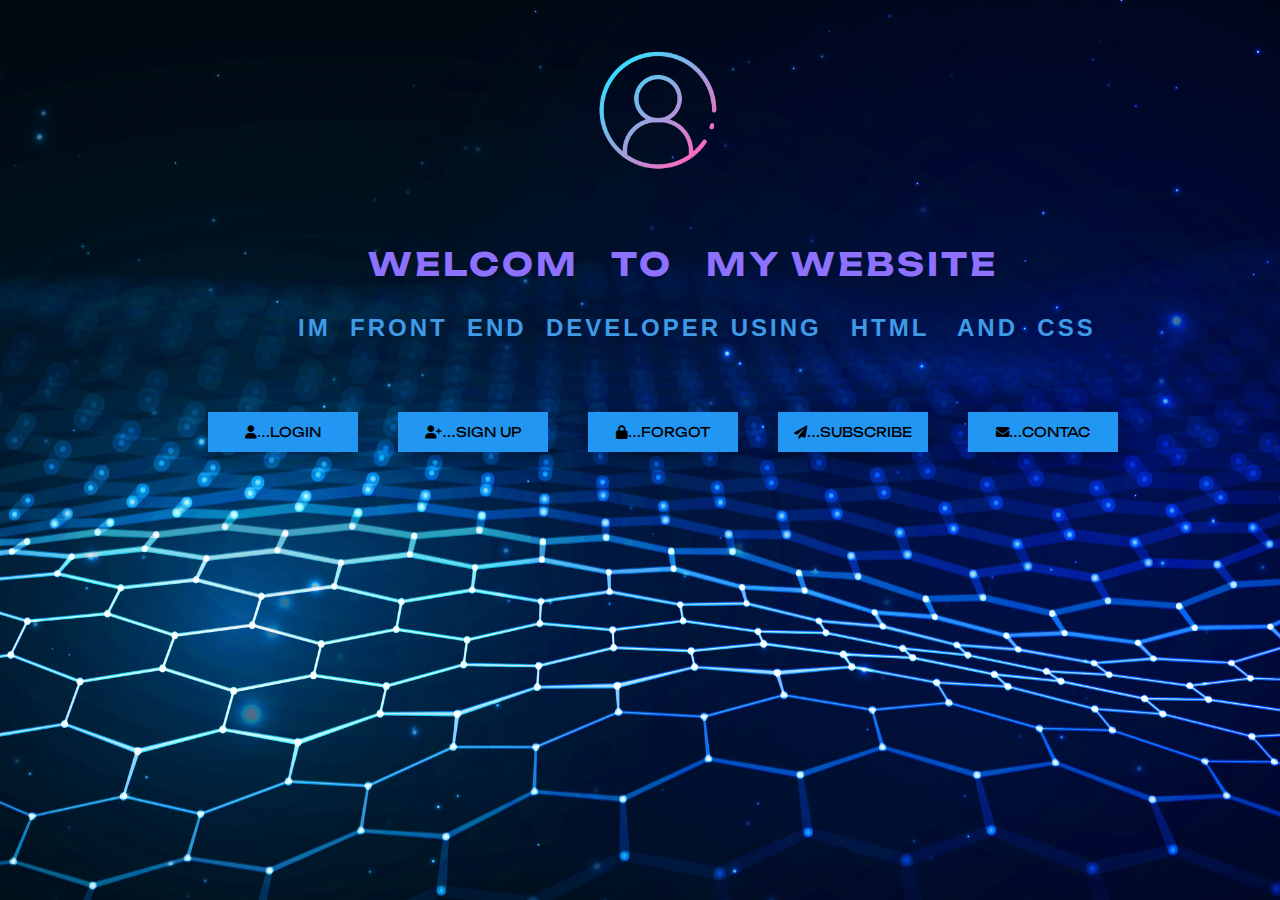
<file: index.html>
<!DOCTYPE html>
<html lang="en">
<head>
    <meta charset="UTF-8">
    <meta http-equiv="X-UA-Compatible" content="IE=edge">
    <meta name="viewport" content="width=device-width, initial-scale=1.0">
    <title>Home page</title>
    <link rel="stylesheet" href="style2.css">
    <link rel="preconnect" href="https://fonts.googleapis.com">
    <link rel="stylesheet" href="https://cdnjs.cloudflare.com/ajax/libs/font-awesome/6.2.1/css/all.min.css">
    <link rel="preconnect" href="https://fonts.gstatic.com" crossorigin>
    <link rel="stylesheet" href="https://cdnjs.cloudflare.com/ajax/libs/font-awesome/5.13.0/css/all.min.css">
    <link href="https://fonts.googleapis.com/css2?family=Barlow:ital,wght@0,600;1,100;1,500&family=Noto+Sans+Adlam+Unjoined:wght@700&family=Oswald:wght@700&family=Poppins:wght@100;400;600&family=Tajawal:wght@200;400;500;800;900&family=Unbounded:wght@600&display=swap" rel="stylesheet">
    <link rel="stylesheet" href="responsive1.css">
</head>
<body>
    <div class="kolxi">
    <img src="images/account_logo.jpg">
    <h1>WELCOM &nbsp;&nbsp;TO&nbsp;&nbsp; MY WEBSITE</h1> 
    <h2>IM&nbsp; FRONT&nbsp; END&nbsp; DEVELOPER <span class="span1"> USING  &nbsp; HTML &nbsp;  AND&nbsp; CSS</span></h2>
    <div class="buttons">
        <a href="login.html" class="a1"><button class="button1"><i class="fa-solid fa-user">…</i>LOGIN</button></a>
        <a href="signUp.html" class="a2"><button class="button2"><i class="fa-solid fa-user-plus">…</i>SIGN UP</button></a>
        <a href="forgot.html" class="a3"><button class="button3"><i class="fa-solid fa-lock">…</i>FORGOT</button></a>
        <a  href="subscribe.html" class="a4"><button class="button4"><i class="fa fa-paper-plane">…</i>SUBSCRIBE</button></a>
        <a href="contact.html" class="a5"><button class="button5"><i class="fa fa-envelope">…</i>CONTAC</button></a>
    </div>
    </div>
</body>
</html>
</file>
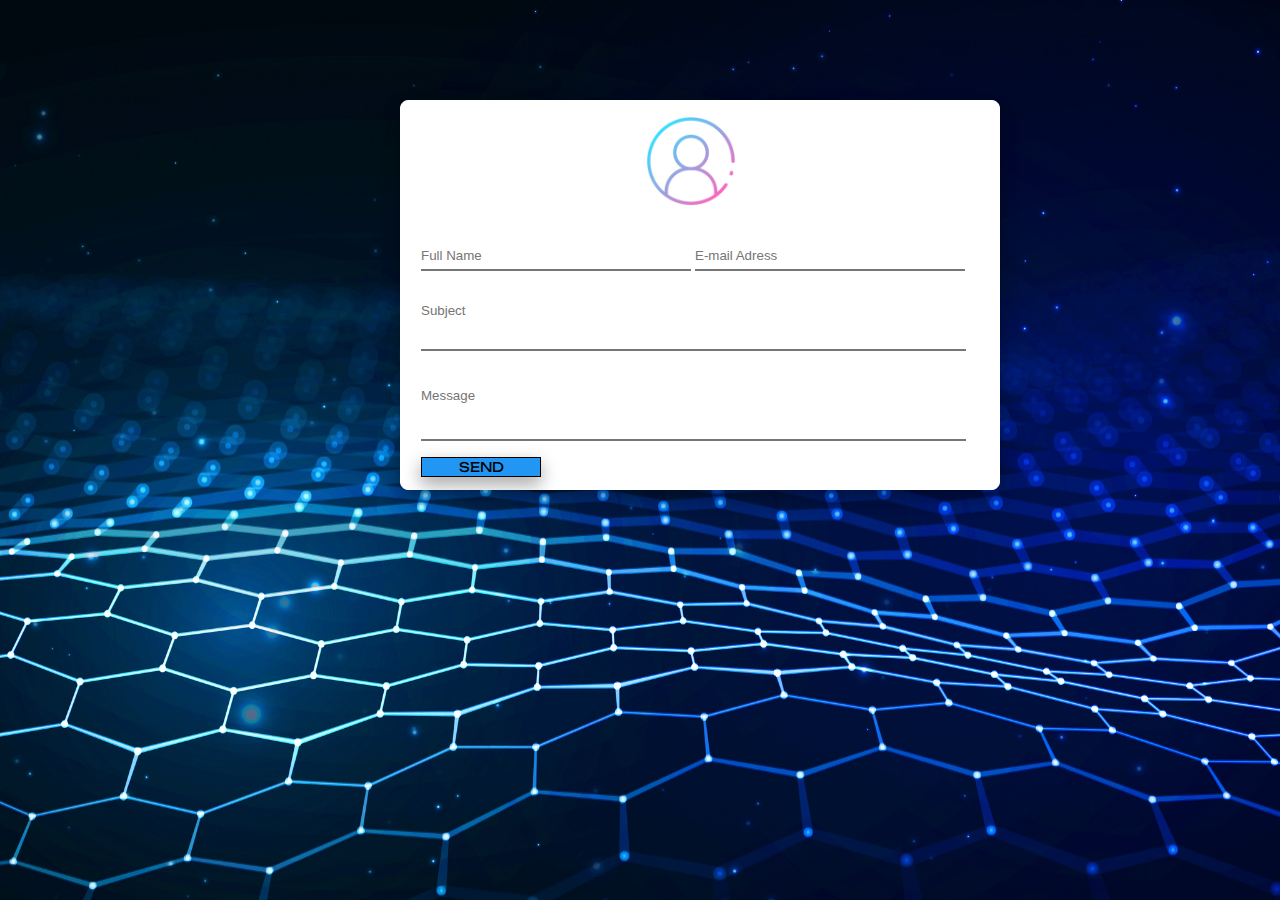
<file: contact.html>
<!DOCTYPE html>
<html lang="en">
<head>
    <meta charset="UTF-8">
    <meta http-equiv="X-UA-Compatible" content="IE=edge">
    <meta name="viewport" content="width=device-width, initial-scale=1.0">
    <title>Contact</title>
    <link rel="stylesheet" href="style5.css">
    <link rel="preconnect" href="https://fonts.googleapis.com">
    <link rel="stylesheet" href="https://cdnjs.cloudflare.com/ajax/libs/font-awesome/6.2.1/css/all.min.css">
    <link rel="preconnect" href="https://fonts.gstatic.com" crossorigin>
    <link rel="stylesheet" href="https://cdnjs.cloudflare.com/ajax/libs/font-awesome/5.13.0/css/all.min.css">
    <link href="https://fonts.googleapis.com/css2?family=Barlow:ital,wght@0,600;1,100;1,500&family=Noto+Sans+Adlam+Unjoined:wght@700&family=Oswald:wght@700&family=Poppins:wght@100;400;600&family=Tajawal:wght@200;400;500;800;900&family=Unbounded:wght@600&display=swap" rel="stylesheet">
    <link rel="stylesheet" href="responsive5.css">
</head>
<body>
    <div class="kolxi">
        <img src="images/account_logo.jpg">
        <form action="#">
        <div class="inputs">   
            <input type="text" class="input1" placeholder="Full Name" required>
            <input type="email" class="input2" placeholder="E-mail Adress" required><br>
        </div>
        <input type="text" class="input3" placeholder="Subject" required><br>
        <input type="text" class="input4" placeholder="Message" required><br>
        <button>SEND</button>
        </form>
    </div>
</body>
</html>
</file>
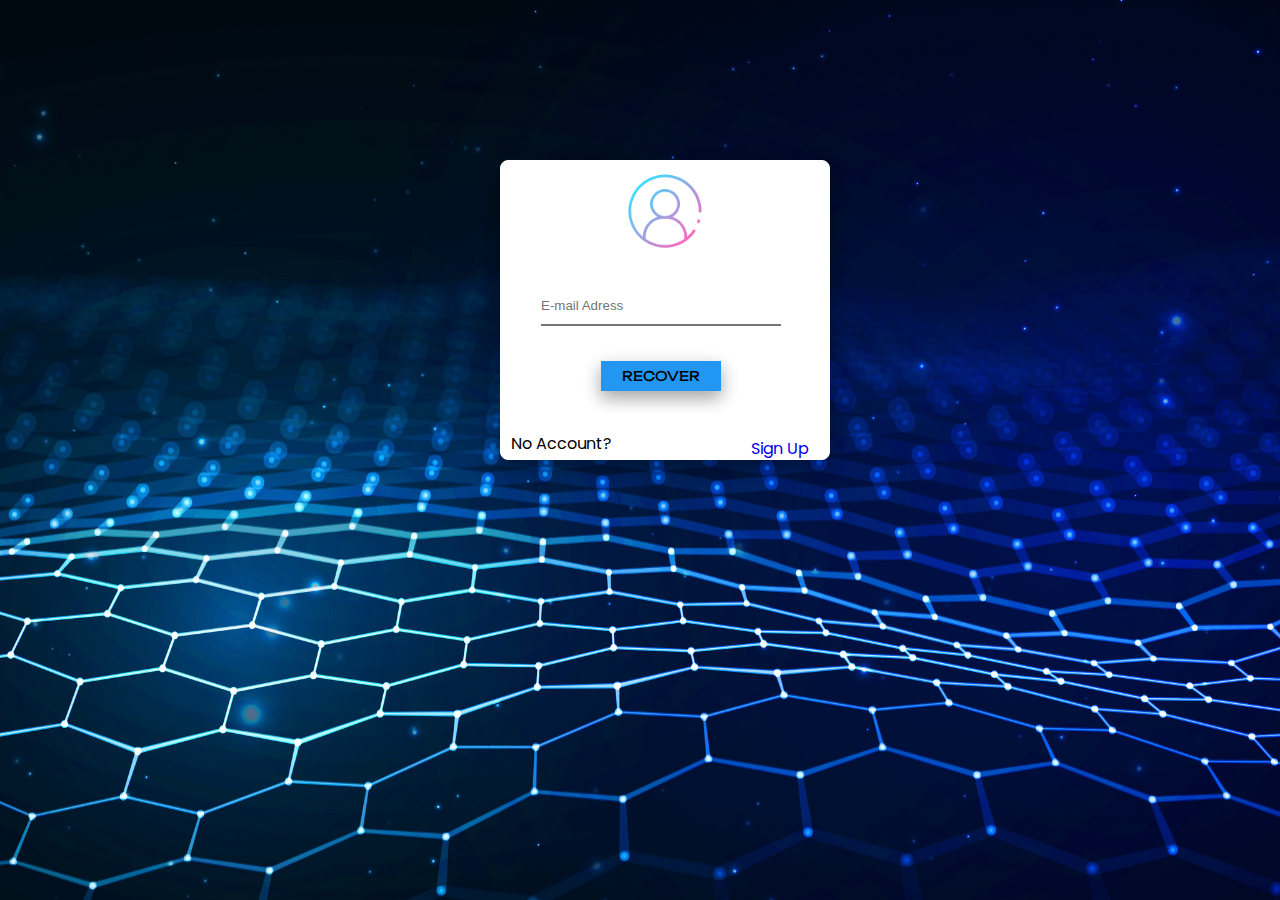
<file: forgot.html>
<!DOCTYPE html>
<html lang="en">
<head>
    <meta charset="UTF-8">
    <meta http-equiv="X-UA-Compatible" content="IE=edge">
    <meta name="viewport" content="width=device-width, initial-scale=1.0">
    <title>Forgot</title>
    <link rel="stylesheet" href="style3.css">
    <link rel="preconnect" href="https://fonts.googleapis.com">
    <link rel="stylesheet" href="https://cdnjs.cloudflare.com/ajax/libs/font-awesome/6.2.1/css/all.min.css">
    <link rel="preconnect" href="https://fonts.gstatic.com" crossorigin>
    <link rel="stylesheet" href="https://cdnjs.cloudflare.com/ajax/libs/font-awesome/5.13.0/css/all.min.css">
    <link href="https://fonts.googleapis.com/css2?family=Barlow:ital,wght@0,600;1,100;1,500&family=Noto+Sans+Adlam+Unjoined:wght@700&family=Oswald:wght@700&family=Poppins:wght@100;400;600&family=Tajawal:wght@200;400;500;800;900&family=Unbounded:wght@600&display=swap" rel="stylesheet">
    <link rel="stylesheet" href="responsive3.css">
</head>
<body>
    <div class="kolxi">
        <img src="images/account_logo.jpg">
        <form action="#">
            <input type="email" placeholder="E-mail Adress" required>
            <button>RECOVER</button>
            <div class="str"></div>
            <p>No  Account?</p>
            <a href="signUp.html">Sign Up</a>
        </form>
    </div>
    
</body>
</html>
</file>
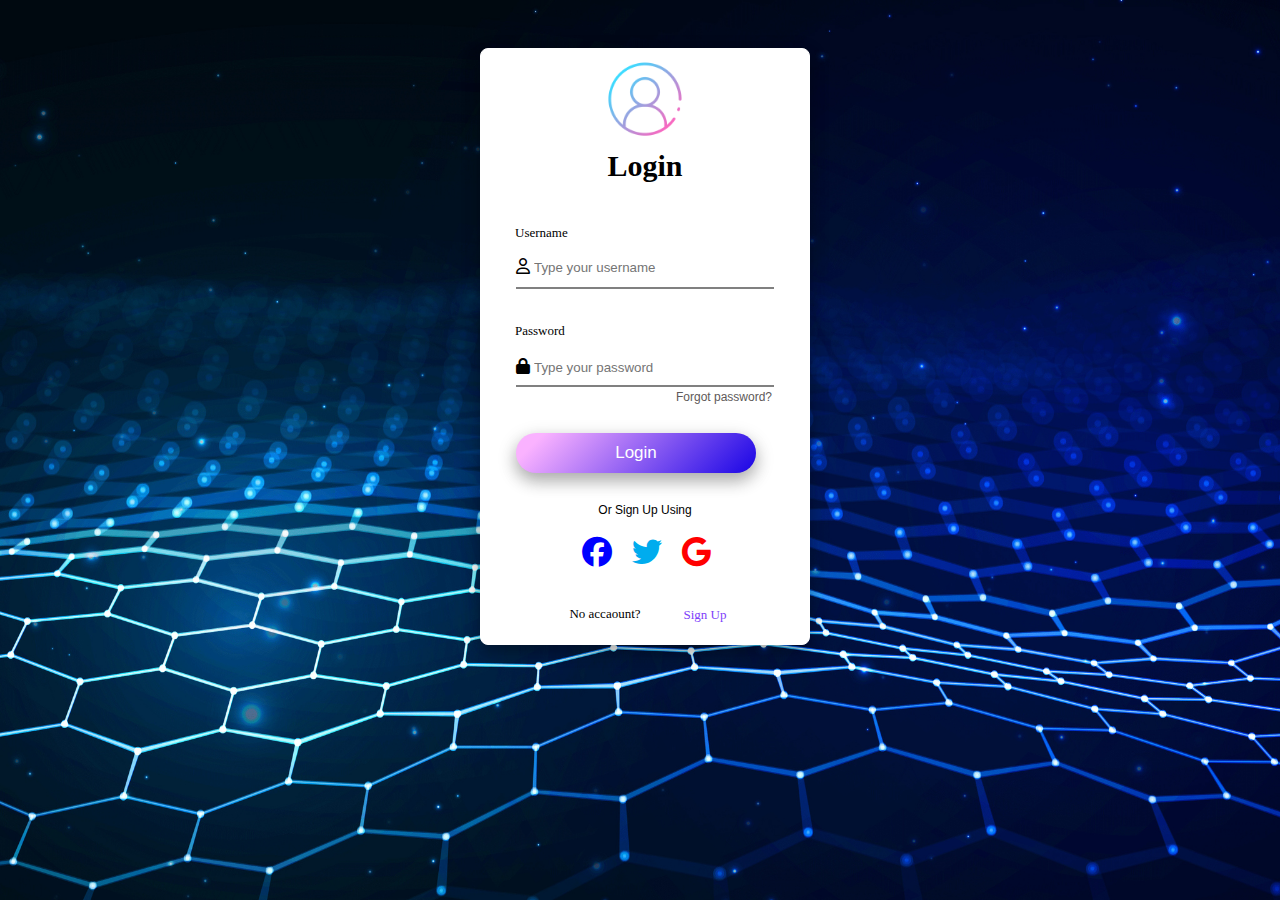
<file: login.html>
<!DOCTYPE html>
<html lang="en">
<head>
    <meta charset="UTF-8">
    <meta http-equiv="X-UA-Compatible" content="IE=edge">
    <meta name="viewport" content="width=device-width, initial-scale=1.0">
    <link rel="stylesheet" href="style.css">
    <link rel="stylesheet" href="https://cdnjs.cloudflare.com/ajax/libs/font-awesome/6.2.1/css/all.min.css">
    <title>login page</title>
    <link rel="stylesheet" href="https://cdnjs.cloudflare.com/ajax/libs/font-awesome/5.13.0/css/all.min.css">
    <link rel="icon" href="images/account_logo.jpg">
    <link rel="stylesheet" href="responsive2.css">
</head>
<body>
  <div class="kolxi">
     <img src="images/account_logo.jpg">
     <h1>Login</h1><br><br>
     <form id="form1" action="#">
     <label for="Username" id="label1">Username</label><br>
     <div class="div1">
        <i class="fa-regular fa-user" style="position: relative; top:5px;"></i>
          <input type="text" placeholder="Type your username" id="Username" required><br>
     </div>     
     <label for="Password" id="label2" class="label3">Password</label><br>
     <div class="div2">
        <i class="fa-solid fa-lock" style="position: relative; top:5px;"></i>
          <input type="password" placeholder="Type your password" required id="Password">
   </div>     
          <a class="a1" href="forgot.html">Forgot password?</a><br><br>
       <button type="submit" class="btn1">Login</button><br></form>
       <a class="a2">Or Sign Up Using</a>
  <form id="form2">
        <i class="fa-brands fa-facebook" id="i1" style="font-size: 30px;color: blue;"></i>
        <i class="fa-brands fa-twitter" id="i2" style="font-size: 30px;color: #00acee;"></i>
        <i class="fa-brands fa-google" id="i3" style="font-size: 30px;color: red;"></i>
  </form> 
      <p class="last-p">No accaount?</p>   
      <a class="a3" href="signUp.html">Sign Up</a>    
  </div>
</body>
</html>
</file>
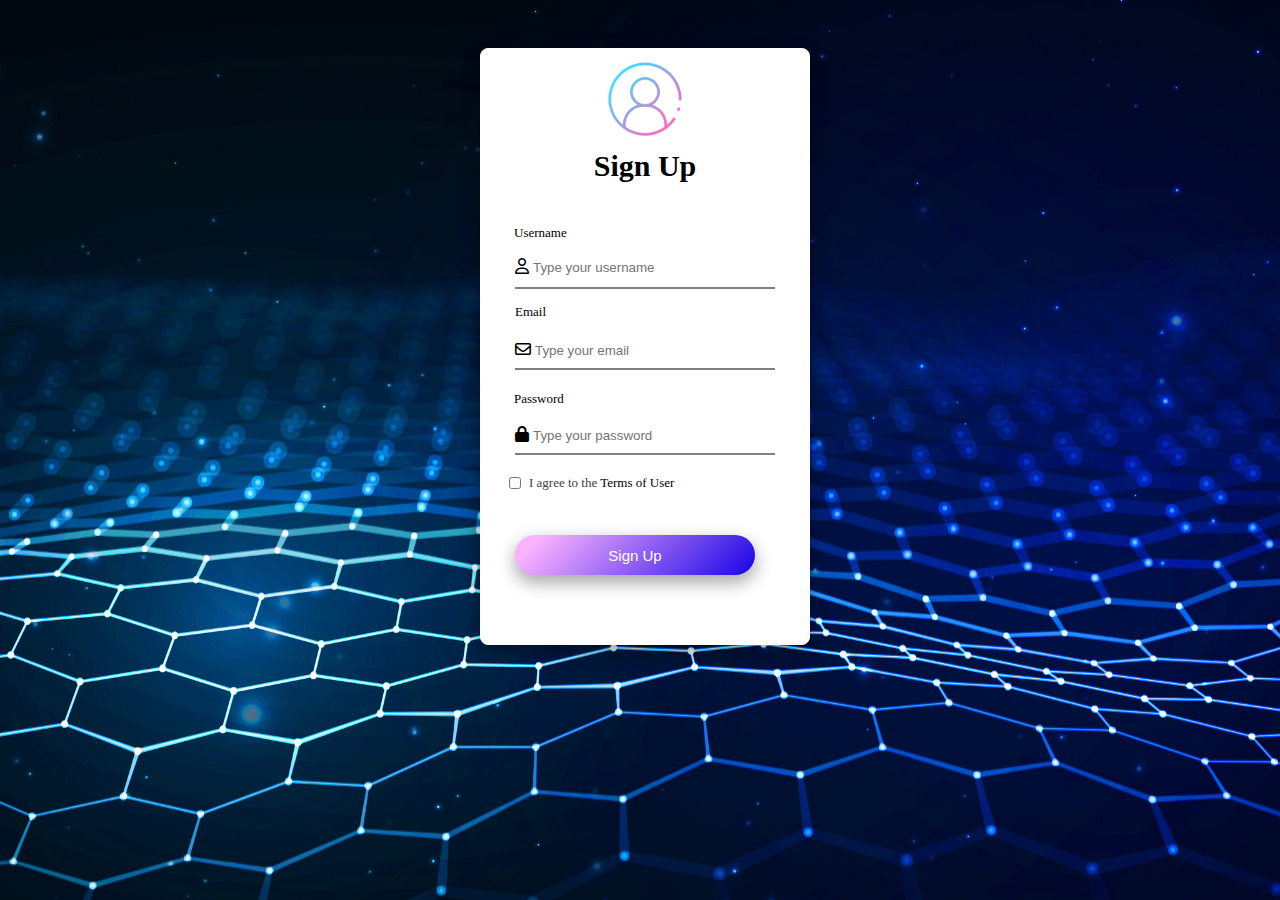
<file: signUp.html>
<!DOCTYPE html>
<html lang="en">
<head>
    <meta charset="UTF-8">
    <meta http-equiv="X-UA-Compatible" content="IE=edge">
    <meta name="viewport" content="width=device-width, initial-scale=1.0">
    <link rel="stylesheet" href="https://cdnjs.cloudflare.com/ajax/libs/font-awesome/5.13.0/css/all.min.css">
    <link rel="stylesheet" href="https://cdnjs.cloudflare.com/ajax/libs/font-awesome/6.2.1/css/all.min.css">
    <link rel="stylesheet" href="style.css">
    <link rel="stylesheet" href="https://fonts.googleapis.com/css2?family=Material+Symbols+Outlined:opsz,wght,FILL,GRAD@20..48,100..700,0..1,-50..200" />
    <title>Sign Up</title>
    <link rel="icon" href="images/account_logo.jpg">
    <link rel="icon" href="images/account_logo.jpg">
    <link rel="stylesheet" href="responsive2.css">
</head>
<body>
    <div class="kolxi">
        <img src="images/account_logo.jpg">
        <h1>Sign Up</h1><br><br>
        <form id="form1" action="#"> 
            <label id="label1" class="label1" for="Username">Username</label><br>
              <div class="div1">
                <i class="fa-regular fa-user" style="position: relative; top:5px;"></i>
                 <input type="text" placeholder="Type your username" id="Username" required><br>
              </div> 
            <label class="label2" for="Email">Email</label><br>  
              <div class="div3">
                <i class="fa-regular fa-envelope" style="position: relative; top:5px;"></i>
                  <input type="email" placeholder="Type your email" id="Email" required>
              </div>    
            <label id="label2" class="label3" for="Password">Password</label><br>
              <div class="div2">
                <i class="fa-solid fa-lock" style="position: relative; top:5px;"></i>
                  <input type="password" placeholder="Type your password" id="Password" required>
              </div>              
          <button type="submit" class="btn2">Sign Up</button><br>
          <div class="checkbox">
             <input type="checkbox" id="last-input" required>
             <p><span>I agree to the</span> Terms of User</p>
          </div>   
        </form>  
    </div>
  
    
</body>
</html>
</file>
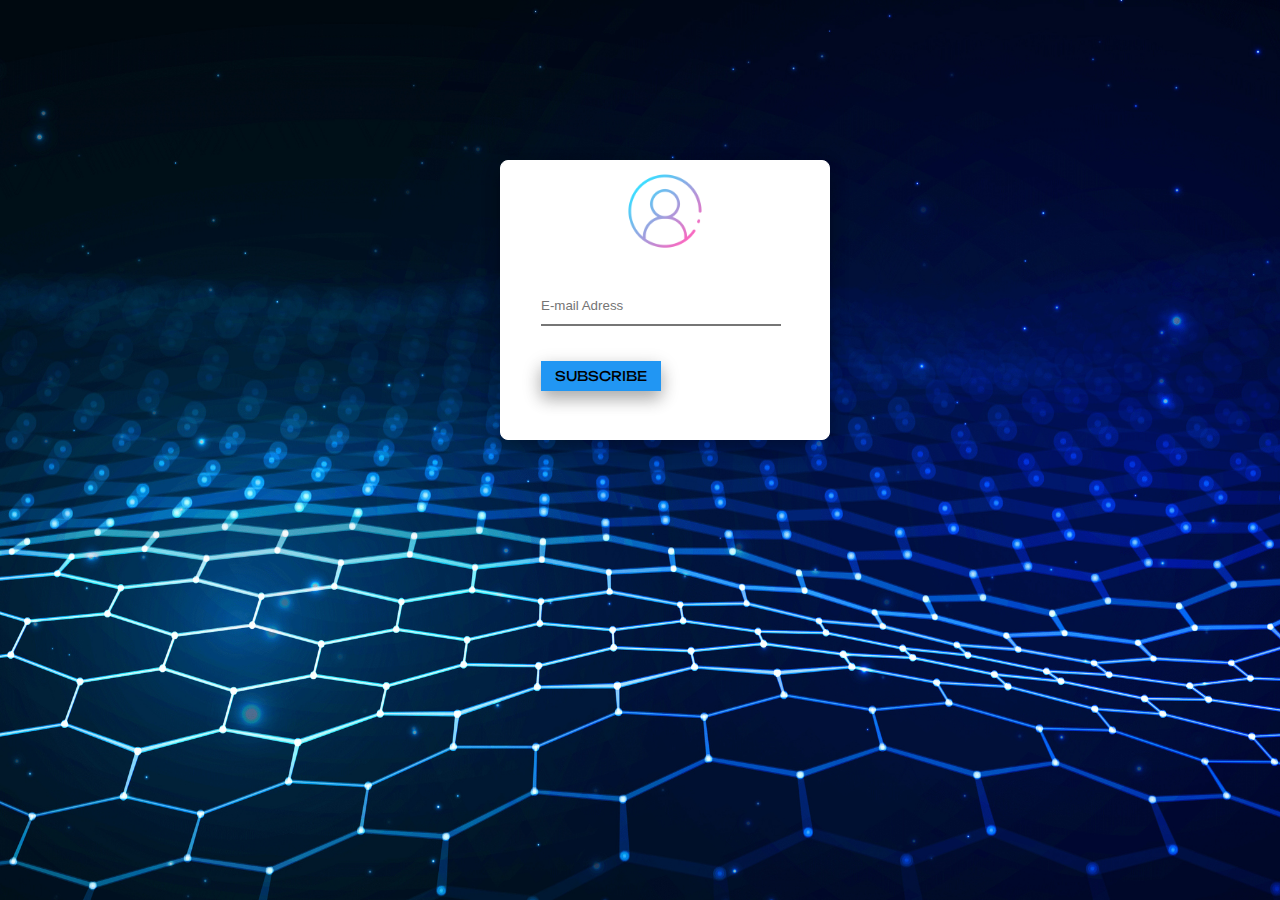
<file: subscribe.html>
<!DOCTYPE html>
<html lang="en">
<head>
    <meta charset="UTF-8">
    <meta http-equiv="X-UA-Compatible" content="IE=edge">
    <meta name="viewport" content="width=device-width, initial-scale=1.0">
    <title>Subscribe</title>
    <link rel="stylesheet" href="style4.css">
    <link rel="preconnect" href="https://fonts.googleapis.com">
    <link rel="stylesheet" href="https://cdnjs.cloudflare.com/ajax/libs/font-awesome/6.2.1/css/all.min.css">
    <link rel="preconnect" href="https://fonts.gstatic.com" crossorigin>
    <link rel="stylesheet" href="https://cdnjs.cloudflare.com/ajax/libs/font-awesome/5.13.0/css/all.min.css">
    <link href="https://fonts.googleapis.com/css2?family=Barlow:ital,wght@0,600;1,100;1,500&family=Noto+Sans+Adlam+Unjoined:wght@700&family=Oswald:wght@700&family=Poppins:wght@100;400;600&family=Tajawal:wght@200;400;500;800;900&family=Unbounded:wght@600&display=swap" rel="stylesheet">
    <link rel="stylesheet" href="responsive4.css">
</head>
<body>
    <div class="kolxi">
        <img src="images/account_logo.jpg">
        <form action="#">
            <input type="email" placeholder="E-mail Adress" required>
            <button>SUBSCRIBE</button>
            <div class="str"></div>
        </form>
    </div>
</body>
</html>
</file>
<file: style2.css>
*{
    padding: 0;
    margin: 0;
    box-sizing: border-box;
}
body{
    background-image: url(images/background.jpg);
    background-repeat: no-repeat;
    background-size: cover;
    width: 100%;
    height: 100vh;
    background-position: center;
}   
img{
    position: relative;
    height: 160px;
    left: 570px;
}
h1{
    font-family: 'Barlow', sans-serif;
    font-family: 'Noto Sans Adlam Unjoined', sans-serif;
    font-family: 'Oswald', sans-serif; 
    font-family: 'Poppins', sans-serif;
    font-family: 'Tajawal', sans-serif;
    font-family: 'Unbounded', cursive;
    position: relative;
    left: 360px;
    top: 50px;
    letter-spacing: 3px;
    color: #8f71ff;
    width:700px;

}
h2{
    position: relative;
    left: 290px;
    top:80px;
    letter-spacing: 3px;
    color: #3f9be6;
    width: 800px;
    font-family: Arial, Helvetica;
    font-weight: 550;
}
.button1{
    width: 150px;
    height: 40px;
    background-color: #2196F3;
    border: none;
    text-decoration: none;
    color: black;
    cursor: pointer;
    font-family: 'Barlow', sans-serif;
    font-family: 'Noto Sans Adlam Unjoined', sans-serif;
    font-family: 'Oswald', sans-serif; 
    font-family: 'Poppins', sans-serif;
    font-family: 'Tajawal', sans-serif;
    font-family: 'Unbounded', cursive;  
    transition: 0.2s;
    box-shadow: 0 8px 16px 0 rgba(0,0,0,0.2), 0 6px 20px 0 rgba(0,0,0,0.19);
}
.button1:hover{
    transform: scale(1.1, 1.1);
    box-shadow: 0 12px 16px 0 rgba(0,0,0,0.24), 0 17px 50px 0 rgba(0,0,0,0.19);
}
.button2{
    width: 150px;
    height: 40px;
    background-color: #2196F3;
    border: none;
    text-decoration: none;
    color: black;
    cursor: pointer;
    font-family: 'Barlow', sans-serif;
    font-family: 'Noto Sans Adlam Unjoined', sans-serif;
    font-family: 'Oswald', sans-serif; 
    font-family: 'Poppins', sans-serif;
    font-family: 'Tajawal', sans-serif;
    font-family: 'Unbounded', cursive;  
    transition: 0.2s;
    box-shadow: 0 8px 16px 0 rgba(0,0,0,0.2), 0 6px 20px 0 rgba(0,0,0,0.19);
}
.button2:hover{
    transform: scale(1.1, 1.1);
    box-shadow: 0 12px 16px 0 rgba(0,0,0,0.24), 0 17px 50px 0 rgba(0,0,0,0.19);
}
.button3{
    width: 150px;
    height: 40px;
    background-color: #2196F3;
    border: none;
    text-decoration: none;
    color: black;
    cursor: pointer;
    font-family: 'Barlow', sans-serif;
    font-family: 'Noto Sans Adlam Unjoined', sans-serif;
    font-family: 'Oswald', sans-serif; 
    font-family: 'Poppins', sans-serif;
    font-family: 'Tajawal', sans-serif;
    font-family: 'Unbounded', cursive;  
    transition: 0.2s;
    box-shadow: 0 8px 16px 0 rgba(0,0,0,0.2), 0 6px 20px 0 rgba(0,0,0,0.19);
}
.button3:hover{
    transform: scale(1.1, 1.1);
    box-shadow: 0 12px 16px 0 rgba(0,0,0,0.24), 0 17px 50px 0 rgba(0,0,0,0.19);
}
.button4{
    width: 150px;
    height: 40px;
    background-color: #2196F3;
    border: none;
    text-decoration: none;
    color: black;
    cursor: pointer;
    font-family: 'Barlow', sans-serif;
    font-family: 'Noto Sans Adlam Unjoined', sans-serif;
    font-family: 'Oswald', sans-serif; 
    font-family: 'Poppins', sans-serif;
    font-family: 'Tajawal', sans-serif;
    font-family: 'Unbounded', cursive;  
    transition: 0.2s;
    box-shadow: 0 8px 16px 0 rgba(0,0,0,0.2), 0 6px 20px 0 rgba(0,0,0,0.19);
}
.button4:hover{
    transform: scale(1.1, 1.1);
    box-shadow: 0 12px 16px 0 rgba(0,0,0,0.24), 0 17px 50px 0 rgba(0,0,0,0.19);
}
.button5{
    width: 150px;
    height: 40px;
    background-color: #2196F3;
    border: none;
    text-decoration: none;
    color: black;
    cursor: pointer;
    font-family: 'Barlow', sans-serif;
    font-family: 'Noto Sans Adlam Unjoined', sans-serif;
    font-family: 'Oswald', sans-serif; 
    font-family: 'Poppins', sans-serif;
    font-family: 'Tajawal', sans-serif;
    font-family: 'Unbounded', cursive;  
    transition: 0.2s;
    box-shadow: 0 8px 16px 0 rgba(0,0,0,0.2), 0 6px 20px 0 rgba(0,0,0,0.19);
}
.button5:hover{
    transform: scale(1.1, 1.1);
    box-shadow: 0 12px 16px 0 rgba(0,0,0,0.24), 0 17px 50px 0 rgba(0,0,0,0.19);
}
.buttons{
    width: 900px;
    position: relative;
    left: 200px;
    top: 150px;
    display: flex;
    flex-direction: row;
    gap: 40px;
}
.kolxi{
    position: relative;
    width: 1000px;
    left: 8px;
    TOP: 30PX;
}
</file>
<file: responsive1.css>
@media screen and (min-width:401px) and (max-width:425px){
    body{
        background-size: cover;
        width: 100%;
        height: 100vh;
        background-position: center;
        background-attachment: fixed;
    } 
    img{
        position: relative;
        left: 85px;
        height: 135px;
    }  
    h1{
        position: relative;
        left: -33px;
        font-size: 17px;
        width: 370px;
    }
    h2{
        position: relative;
        left: -23px;
        font-size: 19px;
        width: 360px;
    }
    .span1{
        position: relative;
        top: 20px;
        left: 20px;
    }
    .kolxi{
        width: 300px;
        left: 62px;
    }
    .a1{
        position: relative;
        left: -230px;
    }
    .a2{
        position: relative;
        left: -240px;
    }
    .a3{
        position: relative;
        left: -610px;
        top: 60px;
    }
    .a4{
        position: relative;
        left: -620px;
        top: 60px;
    }
    .a5{
        position: relative;
        left: -903px;
        top: 120px;
    }
    .buttons{
        position: relative;
        left: 214px;
        width: 100px;
    }
}
@media screen and  (max-width:400px){
    body{
        background-size: cover;
        width: 100%;
        height: 100vh;
        background-position: center;
        background-attachment: fixed;
    } 
    img{
        position: relative;
        left: 50px;
        height: 135px;
    }  
    h1{
        position: relative;
        left: -65px;
        font-size: 17px;
        width: 380px;
    }
    h2{
        position: relative;
        left: -50px;
        font-size: 18px;
        width: 360px;
    }
    .span1{
        position: relative;
        top: 20px;
        left: 20px;
    }
    .kolxi{
        position: relative;
        left: 85px;
        width: 300px;
    }
    .a1{
        position: relative;
        left: -230px;
    }
    .a2{
        position: relative;
        left: -240px;
    }
    .a3{
        position: relative;
        left: -610px;
        top: 60px;
    }
    .a4{
        position: relative;
        left: -620px;
        top: 60px;
    }
    .a5{
        position: relative;
        left: -903px;
        top: 125px;
    }
    .buttons{
        position: relative;
        width: 10px;
        left: 183px;
        top: 190px;
    }
}
@media screen and  (min-width:426px) and  (max-width:768px){
    body{
        background-size: cover;
        width: 100%;
        height: 100vh;
        background-position: center;
        background-attachment: fixed;
    }
    img{
        position: relative;
        left: 480px;
    }
    h1{
        position: relative;
        left: 270px;
    }
    h2{
        position: relative;
        left: 360px;
        top: 100px;
        font-size: 24px;
    }
    .span1{
        position: relative;
        top: 50px;
        left: -396px;
    }
    .kolxi{
        position: relative;
        left: 50px;
    } 
    .buttons{
        position: relative;
        top: 210px;
    }
    .a5{
        position: relative;
        left: -480px;
        top: 80px;
    }
}
@media screen and  (min-width:769px) and  (max-width:1024px){
    body{
        background-size: cover;
        width: 100%;
        height: 100vh;
        background-position: center;
        background-attachment: fixed;
    }
    .kolxi{
        position: relative;
        left: -150px;
    }
}
</file>
<file: style5.css>
*{
    margin: 0;
    padding: 0;
    box-sizing: border-box;
}
body{
    background-image: url(images/background.jpg);
    background-size: cover;
    background-repeat: no-repeat;
}
img{
    height: 120px;
    width: 120px;
    position: relative;
    left: 230px;
}
.kolxi{
    border: white 1px solid;
    border-radius: 8px;
    height: 390px;
    width: 600px;
    display: flex;
    flex-direction: column;
    gap: 20px;
    background-color: white;
    box-shadow: 0 8px 16px 0 rgba(0,0,0,0.2), 0 6px 20px 0 rgba(0,0,0,0.19);
    position: relative;
    left: 400px;
    top: 100px;
}
.input1{
    width: 270px;
    height: 30px;
    background: none;
    border-left: none;
    border-right: none;
    border-top: none;
}
.input2{
    width: 270px;
    height: 30px;
    background: none;
    border-left: none;
    border-right: none;
    border-top: none;
}
.input3{
    width: 545px;
    height: 80px;
    background: none;
    border-left: none;
    border-right: none;
    border-top: none;
    position: relative;
    top: 10px;
    left: 20px;
}
.input4{
    background: none;
    border-left: none;
    border-right: none;
    border-top: none;
    position: relative;
    top: 10px;
    height: 90px;
    left: 20px;
    width: 545px;
}
.input1:focus{outline: none;}
.input2:focus{outline: none;}
.input3:focus{outline: none;}
.input4:focus{outline: none;}
button{
    width: 120px;
    height: 20px;
    background-color: #2196F3;
    border: none;
    cursor: pointer;
    font-family: 'Barlow', sans-serif;
    font-family: 'Noto Sans Adlam Unjoined', sans-serif;
    font-family: 'Oswald', sans-serif; 
    font-family: 'Poppins', sans-serif;
    font-family: 'Tajawal', sans-serif;
    font-family: 'Unbounded', cursive;  
    transition: 0.2s;
    box-shadow: 0 8px 16px 0 rgba(0,0,0,0.2), 0 6px 20px 0 rgba(0,0,0,0.19);
    position: relative;
    top: 26px;
    left: 20px;
    transition: 1s;
    border: solid 1px;
}
button:hover{
    transform: scale(1.1, 1.1);
    box-shadow: 0 12px 16px 0 rgba(0,0,0,0.24), 0 17px 50px 0 rgba(0,0,0,0.19);
}
.inputs{
    width: 600px;
    height: 20px;
    position: relative;
    left: 20px;
}
</file>
<file: responsive5.css>
@media screen and  (min-width:401px) and  (max-width:425px){
    body{
        background-size: cover;
        width: 100%;
        height: 100vh;
        background-position: center;
        background-attachment: fixed;
    } 
    .kolxi{
        position: relative;
        left:65px;
        width: 300px;
    }
    .input1{
        width: 110px;
    }
    img{
        position: relative;
        left: 90px;
        height: 100px;
        width: 100px;
    }
    .input2{
        position: relative;
        width: 140px;
        left: 10px;
        top: 1px;
    }
    .input3{
        width: 275px;
    }
    .input4{
        width: 275px;
    }   
    .inputs{
        width: 280px;
    }
}
@media screen and  (min-width:376px) and  (max-width:400px){
    body{
        background-size: cover;
        width: 100%;
        height: 100vh;
        background-position: center;
        background-attachment: fixed;
    } 
    .kolxi{
        position: relative;
        left:50px;
        width: 300px;
    }
    .input1{
        width: 110px;
    }
    img{
        position: relative;
        left: 90px;
        height: 100px;
        width: 100px;
    }
    .input2{
        position: relative;
        width: 140px;
        left: 10px;
        top: 1px;
    }
    .input3{
        width: 275px;
    }
    .input4{
        width: 275px;
    }   
    .inputs{
        width: 280px;
    }
}
@media screen and  (min-width:321px) and  (max-width:375px){
    body{
        background-size: cover;
        width: 100%;
        height: 100vh;
        background-position: center;
        background-attachment: fixed;
    } 
    .kolxi{
        position: relative;
        left:40px;
        width: 300px;
    }
    .input1{
        width: 110px;
    }
    img{
        position: relative;
        left: 90px;
        height: 100px;
        width: 100px;
    }
    .input2{
        position: relative;
        width: 140px;
        left: 10px;
        top: 1px;
    }
    .input3{
        width: 275px;
    }
    .input4{
        width: 275px;
    }   
    .inputs{
        width: 280px;
    }
}
@media screen  and (max-width:320px){
    body{
        background-size: cover;
        width: 100%;
        height: 100vh;
        background-position: center;
        background-attachment: fixed;
    } 
    .kolxi{
        position: relative;
        left:10px;
        width: 300px;
    }
    .input1{
        width: 110px;
    }
    img{
        position: relative;
        left: 90px;
        height: 100px;
        width: 100px;
    }
    .input2{
        position: relative;
        width: 140px;
        left: 10px;
        top: 1px;
    }
    .input3{
        width: 275px;
    }
    .input4{
        width: 275px;
    }   
    .inputs{
        width: 280px;
    }
}
@media screen and  (min-width:426px) and  (max-width:768px){
    body{
        background-size: cover;
        width: 100%;
        height: 100vh;
        background-position: center;
        background-attachment: fixed;
    } 
    .kolxi{
        position: relative;
        left: 90px;
        top: 100px;
    }
}
@media screen and  (min-width:769px) and  (max-width:1024px){
    body{
        background-size: cover;
        width: 100%;
        height: 100vh;
        background-position: center;
        background-attachment: fixed;
    } 
    .kolxi{
        position: relative;
        left: 240px;
        top: 200px;
    }
}
@media screen and  (min-width:1025px) and  (max-width:1440px){
    body{
        background-size: cover;
        width: 100%;
        height: 100vh;
        background-position: center;
        background-attachment: fixed;
    } 
}
@media screen and  (min-width:1441px) and  (max-width:2560px){
    body{
        background-size: cover;
        width: 100%;
        height: 100vh;
        background-position: center;
        background-attachment: fixed;
    } 
}
</file>
<file: style3.css>
*{
    margin: 0;
    padding: 0;
    box-sizing: border-box;
}
body{
    background-image: url(images/background.jpg);
    background-size: cover;
    background-repeat: no-repeat;
}
img{height: 100px;}
.kolxi{
    border: white 1px solid;
    width: 330px;
    background-color: white;
    border-radius: 8px;
    height: 300px;
    display: flex;
    flex-direction: column;
    align-items: center;
    gap: 20px;
    box-shadow: 0 8px 16px 0 rgba(0,0,0,0.2), 0 6px 20px 0 rgba(0,0,0,0.19);
    position: relative;
    left: 500px;
    top: 160px;
}
.kolxi:hover{box-shadow: 0 12px 16px 0 rgba(0,0,0,0.24), 0 17px 50px 0 rgba(0,0,0,0.19);}
input{
    background: none;
    border-left: none;
    border-right: none;
    border-top: none;
    position: relative;
    top: 5px;
    width: 240px;
    height: 40px;
    left: 40px;
}
input:focus{outline: none;}
button{
    width: 120px;
    height: 30px;
    background-color: #2196F3;
    border: none;
    cursor: pointer;
    font-family: 'Barlow', sans-serif;
    font-family: 'Noto Sans Adlam Unjoined', sans-serif;
    font-family: 'Oswald', sans-serif; 
    font-family: 'Poppins', sans-serif;
    font-family: 'Tajawal', sans-serif;
    font-family: 'Unbounded', cursive;  
    transition: 0.2s;
    box-shadow: 0 8px 16px 0 rgba(0,0,0,0.2), 0 6px 20px 0 rgba(0,0,0,0.19);
    position: relative;
    top: 40px;
    left: 100px;
    transition: 1s;
}
button:hover{
    transform: scale(1.1, 1.1);
    box-shadow: 0 12px 16px 0 rgba(0,0,0,0.24), 0 17px 50px 0 rgba(0,0,0,0.19);
}
p{
    position: relative;
    top: 80px;
    left: 10px;
    font-family: 'Barlow', sans-serif;
    font-family: 'Noto Sans Adlam Unjoined', sans-serif;
    font-family: 'Oswald', sans-serif; 
    font-family: 'Poppins', sans-serif;
}
a{
    position: relative;
    left: 250px;
    top: 60px;
    text-decoration: none;
    font-family: 'Barlow', sans-serif;
    font-family: 'Noto Sans Adlam Unjoined', sans-serif;
    font-family: 'Oswald', sans-serif; 
    font-family: 'Poppins', sans-serif;    
}
</file>
<file: responsive3.css>
@media screen and (min-width:401px) and (max-width:425px){
    body{
        background-size: cover;
        width: 100%;
        height: 100vh;
        background-position: center;
        background-attachment: fixed;
    } 
    .kolxi{
        position: relative;
        left: 50px;
    }
}
@media screen and  (min-width:376px) and  (max-width:400px){
    body{
        background-size: cover;
        width: 100%;
        height: 100vh;
        background-position: center;
        background-attachment: fixed;
    } 
    .kolxi{
        position: relative;
        left: 35px;
    }
}
@media screen and  (min-width:321px) and  (max-width:375px){
    body{
        background-size: cover;
        width: 100%;
        height: 100vh;
        background-position: center;
        background-attachment: fixed;
    } 
    .kolxi{
        position: relative;
        left: 25px;
    }
}
@media screen and  (max-width:320px){
    body{
        background-size: cover;
        width: 100%;
        height: 100vh;
        background-position: center;
        background-attachment: fixed;
    } 
    .kolxi{
        position: relative;
        left: 11px;
    }
}
@media screen and  (min-width:426px) and  (max-width:768px){
    body{
        background-size: cover;
        width: 100%;
        height: 100vh;
        background-position: center;
        background-attachment: fixed;
    } 
    .kolxi{
        position: relative;
        left: 230px;
        top: 100px;
    }
}
@media screen and  (min-width:769px) and  (max-width:1024px){
    body{
        background-size: cover;
        width: 100%;
        height: 100vh;
        background-position: center;
        background-attachment: fixed;
    } 
    .kolxi{
        position: relative;
        left: 350px;
        top: 200px;
    }
}
@media screen and  (min-width:1025px) and  (max-width:1440px){
    body{
        background-size: cover;
        width: 100%;
        height: 100vh;
        background-position: center;
        background-attachment: fixed;
    } 
}
@media screen and  (min-width:1441px) and  (max-width:2560px){
    body{
        background-size: cover;
        width: 100%;
        height: 100vh;
        background-position: center;
        background-attachment: fixed;
    } 
}
</file>
<file: style.css>
*{
    margin: 0;
    padding: 0;
    box-sizing: border-box;
}
body{
background-image: url(images/background.jpg);
background-size: cover;
background-repeat: no-repeat;
background-attachment: fixed;
background-position: center;
}
.kolxi{
    border: white 1px solid;
    width: 330px;
    background-color: white;
    border-radius: 8px;
    height: 597px;
    display: flex;
    flex-direction: column;
    align-items: center;
    position: relative;
    top: 3rem;
    left: 30rem;
    box-shadow: 0 8px 16px 0 rgba(0,0,0,0.2), 0 6px 20px 0 rgba(0,0,0,0.19);
}
.kolxi:hover{box-shadow: 0 12px 16px 0 rgba(0,0,0,0.24), 0 17px 50px 0 rgba(0,0,0,0.19);}
img{
    height: 100px;
}
h1{font-size: 30px;}
#label1{
   font-size: 13px;  
   position: relative;
   left: -1px;
   top: 4px; 
   font-family: 'Barlow', sans-serif;
    font-family: 'Noto Sans Adlam Unjoined', sans-serif;
    font-family: 'Oswald', sans-serif; 
    font-family: 'Poppins', sans-serif;
    font-family: 'Tajawal', sans-serif;
    font-family: 'Unbounded', cursive;  
}
#label2{
   font-size: 13px;  
   position: relative;
   left: -1px;
   top: 32px; 
   font-family: 'Barlow', sans-serif;
    font-family: 'Noto Sans Adlam Unjoined', sans-serif;
    font-family: 'Oswald', sans-serif; 
    font-family: 'Poppins', sans-serif;
    font-family: 'Tajawal', sans-serif;
    font-family: 'Unbounded', cursive;  
}
.a1{
   color: rgb(94, 89, 89);
   font-size: 12px; 
   position: relative;
   text-decoration: none;
   left: 160px; 
   top: 30px;
   cursor: pointer; 
   font-family: Tahoma, Verdana, sans-serif; 
}
.a2{
   color: black;
   font-size: 12px; 
   position: relative;
   top: 70px;
   font-family: Tahoma, Verdana, sans-serif;
}
.a1:hover{color: black;}
.a3:hover{color: black;}
input{
    background: none;
    border: none;
    position: relative;
    top: 5px;
    width: 240px;
    height: 50px;
}
input:focus{outline: none;}
.div1{
    border: solid gray 2px;
    border-top: none;
    border-left: none;
    border-right: none;
}
.div2{
    border: solid gray 2px;
    height: 50px;
    border-top: none;
    border-left: none;
    border-right: none;
    position: relative;
    top: 30px;
}
.div3{
    border: solid gray 2px;
    height: 50px;
    border-top: none;
    border-left: none;
    border-right: none;
    position: relative;
    top: 13px;
}
.btn1{
    width: 240px;
    height: 40px;
    border-radius: 20px;
    border: none;
    color: white;
    background-image: linear-gradient(135deg, #FAB2FF 10%, #1904E5 100%);
    background-color:  #333333;
    cursor: pointer;
    transition: 1s;
    box-shadow: 0 8px 16px 0 rgba(0,0,0,0.2), 0 6px 20px 0 rgba(0,0,0,0.19);
    font-size: 17px;
    position: relative;
    bottom: -40px;
}
.btn1:hover{transform: scale(1.1, 1.1);
        box-shadow: 0 12px 16px 0 rgba(0,0,0,0.24), 0 17px 50px 0 rgba(0,0,0,0.19);
}
#form2{
    position: relative;
    top: 90px;
    right: 13px;
    width: 100px;
    height: 34px;
    display: flex;
    flex-direction: row;
    gap: 20px;
}
#i1{cursor: pointer;}
#i2{cursor: pointer;}
#i3{cursor: pointer;}
.btn2{
    width: 240px;
    height: 40px;
    border-radius: 20px;
    border: none;
    color: white;
    background-image: linear-gradient(135deg, #FAB2FF 10%, #1904E5 100%);
    background-color:  #333333;
    cursor: pointer;
    transition: 1s;
    box-shadow: 0 8px 16px 0 rgba(0,0,0,0.2), 0 6px 20px 0 rgba(0,0,0,0.19);
    position: relative;
    top: 110px;
    font-size: 15px;
}
.btn2:hover{transform: scale(1.1, 1.1);
    box-shadow: 0 12px 16px 0 rgba(0,0,0,0.24), 0 17px 50px 0 rgba(0,0,0,0.19);
}
#last-input{
    height: 12px;
    position: relative;
    top: -50px;
    left: -120px;
    cursor: pointer;
}
p{
    font-size: 13px;
    color: black;
    position: relative;
    left: 14px;
    top: -68px;
}
span{
    color: rgb(66, 65, 65);
}
.label2{
   position: relative;
   top: 13px;
   font-size: 13px;
   font-family: 'Barlow', sans-serif;
    font-family: 'Noto Sans Adlam Unjoined', sans-serif;
    font-family: 'Oswald', sans-serif; 
    font-family: 'Poppins', sans-serif;
    font-family: 'Tajawal', sans-serif;
    font-family: 'Unbounded', cursive;  
}
.checkbox{
    position: relative;
    top: 60px;
    height: 1px; 
    font-family: 'Barlow', sans-serif;
    font-family: 'Noto Sans Adlam Unjoined', sans-serif;
    font-family: 'Oswald', sans-serif; 
    font-family: 'Poppins', sans-serif;
    font-family: 'Tajawal', sans-serif;
    font-family: 'Unbounded', cursive;  
}
.last-p{
    position: relative;
    top: 125px;
    left: -40px;
    font-family: 'Barlow', sans-serif;
    font-family: 'Noto Sans Adlam Unjoined', sans-serif;
    font-family: 'Oswald', sans-serif; 
    font-family: 'Poppins', sans-serif;
    font-family: 'Tajawal', sans-serif;
    font-family: 'Unbounded', cursive;  
}
.a3{
    position: relative;
    top: 110px;
    left: 60px;
    cursor: pointer;
    font-size: 13px;
    color: rgb(125, 62, 250);
    text-decoration: none;
    font-family: 'Barlow', sans-serif;
    font-family: 'Noto Sans Adlam Unjoined', sans-serif;
    font-family: 'Oswald', sans-serif; 
    font-family: 'Poppins', sans-serif;
    font-family: 'Tajawal', sans-serif;
    font-family: 'Unbounded', cursive;  
}
@media screen and (max-width:768px){
    .kolxi{
        margin-left: -250px;
        margin-top: -10px;
        height: 550px;
    }
    .last-p{top: 95px;}
    .a3{top: 80px;left: 60px;}
}
@media screen and (max-width:425px){
    .kolxi{
        left: 300px;
    }
}
@media screen and (max-width:400px){
    .kolxi{
        left: 300px;
        width: 300px;
        top: 90px;
    }
}
@media screen and (max-width:375px){
    .kolxi{
        left: 290px;
        width: 300px;
        top: 18px;
    }
}
@media screen and (max-width:320px){
    .kolxi{
        left: 260px;
        width: 300px;
        top: 18px;
    }
}
</file>
<file: responsive2.css>
@media screen and  (min-width:426px) and  (max-width:768px){
    .kolxi{
        position: relative;
        left: 470px;
        top: 20px;
    }
}
@media screen and  (min-width:769px) and  (max-width:1024px){
    .kolxi{
        position: relative;
        left: 380px;
        top: 50px;
    }
}
</file>
<file: style4.css>
*{
    margin: 0;
    padding: 0;
    box-sizing: border-box;
}
body{
    background-image: url(images/background.jpg);
    background-size: cover;
    background-repeat: no-repeat;
}
img{height: 100px;}
.kolxi{
    border: white 1px solid;
    width: 330px;
    background-color: white;
    border-radius: 8px;
    height: 280px;
    display: flex;
    flex-direction: column;
    align-items: center;
    gap: 20px;
    box-shadow: 0 8px 16px 0 rgba(0,0,0,0.2), 0 6px 20px 0 rgba(0,0,0,0.19);
    position: relative;
    left: 500px;
    top: 160px;
}
.kolxi:hover{box-shadow: 0 12px 16px 0 rgba(0,0,0,0.24), 0 17px 50px 0 rgba(0,0,0,0.19);}
input{
    background: none;
    border-left: none;
    border-right: none;
    border-top: none;
    position: relative;
    top: 5px;
    width: 240px;
    height: 40px;
    left: 40px;
}
input:focus{outline: none;}
button{
    width: 120px;
    height: 30px;
    background-color: #2196F3;
    border: none;
    cursor: pointer;
    font-family: 'Barlow', sans-serif;
    font-family: 'Noto Sans Adlam Unjoined', sans-serif;
    font-family: 'Oswald', sans-serif; 
    font-family: 'Poppins', sans-serif;
    font-family: 'Tajawal', sans-serif;
    font-family: 'Unbounded', cursive;  
    transition: 0.2s;
    box-shadow: 0 8px 16px 0 rgba(0,0,0,0.2), 0 6px 20px 0 rgba(0,0,0,0.19);
    position: relative;
    top: 40px;
    left: 40px;
    transition: 1s;
}
button:hover{
    transform: scale(1.1, 1.1);
    box-shadow: 0 12px 16px 0 rgba(0,0,0,0.24), 0 17px 50px 0 rgba(0,0,0,0.19);
}
</file>
<file: responsive4.css>
@media screen and (min-width:401px) and (max-width:425px){
    body{
        background-size: cover;
        width: 100%;
        height: 100vh;
        background-position: center;
        background-attachment: fixed;
    } 
    .kolxi{
        position: relative;
        left: 50px;
    }
}
@media screen and  (min-width:376px) and  (max-width:400px){
    body{
        background-size: cover;
        width: 100%;
        height: 100vh;
        background-position: center;
        background-attachment: fixed;
    } 
    .kolxi{
        position: relative;
        left: 35px;
    }
}
@media screen and  (min-width:321px) and  (max-width:375px){
    body{
        background-size: cover;
        width: 100%;
        height: 100vh;
        background-position: center;
        background-attachment: fixed;
    } 
    .kolxi{
        position: relative;
        left: 25px;
    }
}
@media screen and  (max-width:320px){
    body{
        background-size: cover;
        width: 100%;
        height: 100vh;
        background-position: center;
        background-attachment: fixed;
    } 
    .kolxi{
        position: relative;
        left: 10px;
        width: 300px;
    }
}
@media screen and  (min-width:426px) and  (max-width:768px){
    body{
        background-size: cover;
        width: 100%;
        height: 100vh;
        background-position: center;
        background-attachment: fixed;
    } 
    .kolxi{
        position: relative;
        left: 230px;
        top: 100px;
    }
}
@media screen and  (min-width:769px) and  (max-width:1024px){
    body{
        background-size: cover;
        width: 100%;
        height: 100vh;
        background-position: center;
        background-attachment: fixed;
    } 
    .kolxi{
        position: relative;
        left: 350px;
        top: 200px;
    }
}
@media screen and  (min-width:1025px) and  (max-width:1440px){
    body{
        background-size: cover;
        width: 100%;
        height: 100vh;
        background-position: center;
        background-attachment: fixed;
    } 
}
@media screen and  (min-width:1441px) and  (max-width:2560px){
    body{
        background-size: cover;
        width: 100%;
        height: 100vh;
        background-position: center;
        background-attachment: fixed;
    } 
}
</file>
